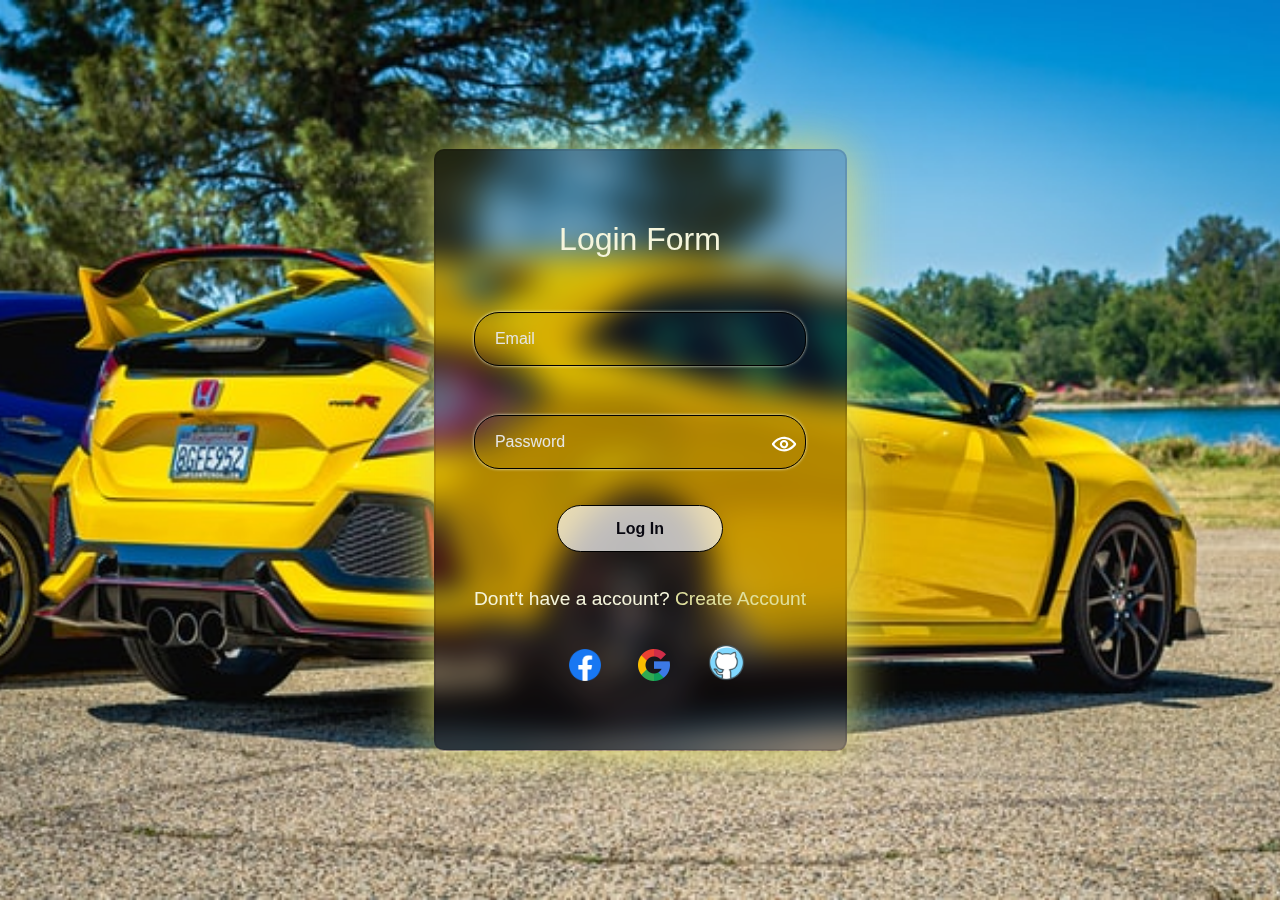
<file: Login_page.html>
<!DOCTYPE html>
<html lang="en">

<head>
    <title>CityConnect</title>
    <!-- <link rel="stylesheet" href="https://cdnjs.cloudflare.com/ajax/libs/font-awesome/5.15.4/css/all.min.css"> -->
    <link rel="stylesheet" href="Login_page_style.css">
    <!-- <link rel="stylesheet" href="style.css"> -->
</head>

<body>
    
    <section class="main-form">

        <div class="background">
            <div class="shape"></div>
            <div class="shape"></div>
            <div class="shape"></div>
        </div>
        <form style="display: block;">
            <h3>Login Form</h3>

            <label for="username">Username</label>
            <input type="text" placeholder="Email" id="username">

            <div id="password-container">
                <label for="password">Password</label>
                <input type="password" placeholder="Password" id="passwordInp">
                <button type="button" id="eye-button" onmousedown="revealPassword()">
                    <img src="img/login/login/eye-white.svg" alt="" id="eye-img">
                </button>

            </div>

            <button type="submit" onclick="validation()">Log In</button>

            <label id="noAcct">Dont't have a account? <a href="SignUp_page.html">Create Account</a></label>

            <div class="logos">
                <a href="#"> <img src="img/login/login/Facebook_Logo_(2019).png.webp" alt="facebook"></a>
                <a href="#"><img src="img/login/login/2702602.png" alt="google"></a>
                <a href="#" class="githubl"><img src="img/login/login/image_processing20220801-17461-1m9zilq.png"
                        alt="github"></a>
            </div>
        </form>
    </section>
</body>

<script>
    let passwordInp = document.querySelector("#passwordInp");
    let eyeImg = document.querySelector("#eye-img");
    function revealPassword() {
        if (passwordInp.getAttribute("type") === "password") {
            passwordInp.setAttribute("type", "text");
            eyeImg.setAttribute("src", "img/login/login/eye-white-crossed.svg");
        } else {
            passwordInp.setAttribute("type", "password");
            eyeImg.setAttribute("src", "img/login/login/eye-white.svg");
        }
    }

    function validation() {
        let status = validateForm();
        if (!status) {
            alert("Invalid email or password");
        } else {
            alert("Valid email or password");
        }
    }

    function validateForm() {
        let finalStatus = false;
        let mailStatus = false;
        let passwordStatus = false;
        // Get input values
        var email = document.getElementById('username').value;
        var password = document.getElementById('passwordInp').value;

        // Regular expression for email validation
        var emailRegex = /^[^\s@]+@[^\s@]+\.[^\s@]+$/;

        // Regular expressions for password validation
        var specialCharRegex = /[!@#$%^&*()_+\-=\[\]{};':"\\|,.<>\/?]/; // Special character
        var digitRegex = /\d/; // Digit
        var uppercaseRegex = /[A-Z]/; // Uppercase letter
        var lowercaseRegex = /[a-z]/; // Lowercase letter

        // Validate email
        if (!emailRegex.test(email)) {
            mailStatus = false;
        } else {
            mailStatus = true;
        }

        // Validate password
        if (
            !specialCharRegex.test(password) ||
            !digitRegex.test(password) ||
            !uppercaseRegex.test(password) ||
            !lowercaseRegex.test(password)
        ) {
            passwordStatus = false;
        } else {
            passwordStatus = true;
        }

        // Check if both email and password are valid
        if (mailStatus && passwordStatus) {
            finalStatus = true;
        } else {
            finalStatus = false;
        }
        return finalStatus;
    }

</script>

</html>
</file>
<file: style.css>
/* Google Fonts */
@import url("https://fonts.googleapis.com/css?family=Poppins:ital,wght@200;300;400;500;600;700&display=swap");

*{
    margin:0;
    padding: 0;
    box-sizing: border-box;
    scroll-padding-top: 2rem;
    scroll-behavior: smooth;
    list-style: none;
    font-family: "Poppins",sans-serif;
    text-decoration: none;
}

:root{
    --main-color: #fe5b3d;
    --second-color: #ffac38;
    --text-color:#444;
    --gradient: linear-gradient(#fe5b3d,#ffac38);
}
a {
    color: var(--main-color);
}
/* Custom scroll Bar */
html::-webkit-scrollbar{
    width: 0.5rem;
}
html::-webkit-scrollbar-track{
    background: transparent;
}
html::-webkit-scrollbar-thumb{
    background: var(--main-color);
    border-radius: 5rem;
}
section{
    padding: 50px 100px;
}
header{
    position: fixed;
    width: 100%;
    top: 0;
    right: 0;
    z-index: 1000;
    display: flex;
    align-items: center;
    justify-content: space-between;
    background: #eeeff1;
    padding: 15px 100px;

}
.logo img{
    width: 40px;
}
.navbar{
    display: flex;
}
.navbar li{
    position: relative;
}
.navbar a{
    font-size: 1rem;
    padding: 10px 20px;
    color: var(--text-color);
    font-weight: 500;
}
.navbar a:hover{
    color: red;
}
.navbar a::after{
    content: '';
    width: 0;
    height: 3px;
    background: var(--gradient);
    bottom: -4px;
    left: 0;
    position: absolute;
    transition: 0.5s;
}
.navbar a:hover::after{
    width: 100%;
}
#menu-icon{
    font-size: 24px;
    cursor: pointer;
    z-index: 10001;
    display: none;
}
.header-btn a{
    padding: 10px 20px;
    color: var(--text-color);
    font-weight: 500;
}
.header-btn .sign-in{
    background: #474fa0;
    color: #FFF;
    border-radius: 0.5rem;
}

.header-btn .sign-in:hover{
    background: var(--main-color);
}

.home{
    width: 100;
    min-height: 100vh;
    position: relative;
    background: url(img/Car\ Website\ –\ 1@2x.png);
    background-repeat: no-repeat;
    background-position: center right;
    background-size: cover;
    display: grid;
    align-items: center;
    grid-template-columns: repeat(2,1fr);
}
.text h1{
    font-size: 3.5rem;
    letter-spacing: 1px;
}
.text span{
    color: var(--main-color);
}
.text p{
    margin: 00.5rem 0 1rem;
}
.app-stores{
    display: flex;
}
.app-stores img{
    width: 100px;
    margin-right: 1 rem;
    cursor: pointer;
}
.form-container form{
    display: flex;
    flex-wrap: wrap;
    align-items: center;
    gap: 1rem;
    position: absolute;
    bottom: 4rem;
    left: 100px;
    background:#fff;
    padding: 20px;
    border-radius: 0.5rem;
}
.input-box{
    flex: 1 1 7rem;
    display: flex;
    flex-direction: column;
}
.input-box span{
    font-weight: 500;
}
.input-box input{
    padding: 500;
    outline: none;
    border: none;
    background-color: #eeeff1;
    border-radius: 0.5rem;
    font-size: 1rem;
}
.form-container form .btn{
    flex:1 1 7rem;
    padding: 10px 34px;
    border:none;
    border-radius: 0.5rem;
    background: #474fa0;
    color: #fff;
    font-size: 1rem;
    font-weight: 500;
}
.form-container form .btn:hover{
    background: var(--main-color);
}

.heading{
    text-align: center;
}

.heading span{
    font-weight: 500;
    text-transform: uppercase;
}

.heading h1{
    font-size: 2rem;
}

.ride-container{
    display: grid;
    align-items: center;
    grid-template-columns: repeat(auto-fit,minmax(250px,auto));
    margin-top: 2rem;
    gap: 1rem;
}

.ride-container .box{
    text-align: center;
    padding: 20px;
}

.ride-container .box .bx{
    font-size: 34px;
    padding: 10px;
    background:#eeeff1;
    border-radius: 0.5rem;
    color: var(--main-color);
}

.ride-container .box h2{
    font-size: 1.3rem;
    font-weight: 500;
    margin: 1.4rem 0 0.5rem;
}

.ride-container .box .bx:hover, .ride-container .bx .bxs-calendar-star{
    background: var(--gradient);
    color: #fff;

}

.services-container{
    display:grid;
    grid-template-columns: repeat(auto-fit,minmax(300px,auto));
    gap: 1rem;
    margin-top: 2rem;
}

.services-container .box{
    padding: 10px;
    border-radius: 1rem;
    box-shadow: 1px 4px 41px rgba(0,0,0,0.1);
}

.services-container .box:hover{
    box-shadow: 1px 4px 41px rgba(0,0,0,1);
}

.services-container .box .box-img img{
    width: 100%;
    height: 100%;
    border-radius: 1rem;
    object-fit: cover;
    object-position: center;
    opacity: 0.5;
    transition: 1s ease;
}

.services-container .box .box-img img:hover{
    opacity: 1;
    transition: 1s ease;
}

/* .services-container .box .box-img img{
    width: 100%;
    height: 100%;
    border-radius: 1rem;
    object-fit: cover;
    object-position: center;
    filter: grayscale(100%);
    -webkit-filter: grayscale(100%);
    -webkit-transition: all 1s ease;
}

.services-container .box .box-img img:hover{
    filter: grayscale(0%);
    filter: gray;
    -webkit-filter: grayscale(0%);
    filter: none;
    transition: 1s ease;
} */

.services-container .box p{
    padding: 0 10px;
    border: 1px solid var(--text-color);
    width: 58px;
    border-radius: 0.5rem;
    margin: 1rem 0 1 rem;
}


.services-container .box h3{
    font-weight: 1000;
}
.services-container .box h2{
    font-size: 1.1rem;
    font-weight: 600;
    color: var(--main-color);
    margin: 0.2rem 0 0.7rem;
}

.services-container .box h2 span{
    font-size: 1rem;
    font-weight: 500;
    color: var(--text-color);
    padding: 10px;
}

.services-container .box .btn{
    display: flex;
    justify-content: center;
    background: #474fa0;
    color: #fff;
    padding: 10px;
    border-radius: 0.5rem;
}

.services-container .box .btn:hover{
    background: var(--main-color);
}

.about-container{
    display: grid;
    grid-template-columns: repeat(2,1fr);
    margin-top: 2rem;
    align-items: center;
    gap:  1rem;
    margin-top: 1rem;
}

.about-img img{
    width: 100%;
}

.about-text span{
    font-weight: 500;
    color: var(--main-color);
    text-transform: uppercase;
}

.about-text p{
    margin: 0.5rem 0 1.4rem;
}

.about-text .btn{
    padding: 10px 20px;
    background: #474fa0;
    color: #fff;
    border-radius: 0.5rem;
}

.about-text .btn:hover{
    background: var(--main-color);
}

/* Reviews */
.reviews-container{
    display: grid;
    grid-template-columns: repeat(auto-fit,minmax(250px,auto));
    gap: 1rem;
    margin-top: 2rem;

}

.rev-img{
    width: 70px;
    height: 70px;
}

.rev-img img{
    width: 100%;
    height: 100%;
    border-radius: 50%;
    object-fit: cover;
    object-position: center;
    border: 2px solid var(--second-color);
}

.reviews-container .box{
    display: flex;
    flex-direction: column;
    align-items: center;
    text-align: center;
    padding: 20px;
    box-shadow: 1px 4px 41px rgba(0,0,0,0.5);
    border-radius: 0.5rem;
}

.reviews-container.box h2{
    font-size: inline;
    font-weight: 600;
    margin: 0.5rem 0 0.5rem;
}

.reviews-container .box p{
    font-style: italic;
}

.reviews-container .box .stars .bx{
    color: var(--main-color);
}

/* Newsletter */
.newsletter{
    background: linear-gradient(to top right,#fe5b3d,#ffac38);
    display: flex;
    flex-direction: column;
    align-items: center;
}
.newsletter h2{
    color: #fff;
    font-size: 1.8rem;

}
.newsletter .box{
    margin-top: 1rem;
    background: #fff;
    border-radius: 0.5rem;
    padding: 4px 8px;
    width: 350px;
    display: flex;
    justify-content: space-between;
}
.newsletter .box input{
    border: none;
    outline: none;
}
.newsletter .box .btn{
    background: #474fa0;
    color: #fff;
    padding: 8px 20px;
    border-radius: 0.5rem;
}

/* copyright */
.copyright{
    padding: 20px;
    display: flex;
    justify-content: space-between;
    align-items: centr;
}

.social a{
    color: #444;
    padding: 10px;
    font-size: 21px;
}

.social a:hover{
    color: blue;
    box-shadow: 0 0 5px blue;
    text-shadow: 0 0 5px blue;
}

/* Making Responsive */
@media(max-width:991px){
    header{
        padding: 18px 40px;
    }
    section{
        padding: 50px 40px;
    }
}

@media(max-width:881px){
    .home{
        background-position: left;
    }
    .form-container form{
        bottom: 0.2rem;
        left: 40px;
    }
}

@media(max-width:768px){
    header{
        padding: 11px 40px;
    }
    #menu-icon{
        display: initial;
    }
    .sign-up{
        display: none;
    }
    .text h2{
        font-size: 2.5rem;
    }
    .home{
        grid-template-columns: 1fr;
    }
    .form-container form{
        position: unset;
    }
    header .navbar{
        position: absolute;
        top: -500px;
        left: 0;
        right: 0;
        display: flex;
        flex-direction: column;
        background: #fff;
        box-shadow: 0 4px 4px rgba(0,0,0,0.1);
        transition:  0.2s ease;
        text-align: left;
    }
    .navbar.active{
        top: 100%;

    }
    .navbar a{
        padding: 1rem;
        border-left: 2px solid var(--main-color);
        margin: 1rem;
        display: block;
    }
    .navbar a:hover{
        color: #fff;
        background:var(--main-color);
        border: none;
    }
    .navbar a::after{
        display: none;
    }
    .heading span{
        font-size: 0.9rem;
        font-weight: 600;
    }
    .heading h1{
        font-size: 1.3rem;
    }
    .about-container{
        grid-template-columns: 1fr;
        text-align: center;
    }
    .about-img{
        padding: 1rem;
        order: 2;
    }
}
@media(max-width:568px){
    .copyright{
        flex-direction: column;
    }
    .newsletter .box{
        width: 284px;
    }
    .form-container{
        padding-top: 2rem;
    }
}
@media(max-width:350px){
    header{
        padding: 6px 14px;
    }
    .logo img{
        width: 30px;
    }
    section{
        padding: 50px 14px;
    }
    .header-btn .sign-in{
        padding: 7px 10px;
        font-size: 14px;
        font-weight: 400;
    }
    .text h1{
        font-size: 2rem;
    }
    .services-container{
        grid-template-columns: repeat(auto-fit,minmax(254px,auto));
    }
}
</file>
<file: Login_page_style.css>
/* Reset CSS */
*,
*:before,
*:after {
    padding: 0;
    margin: 0;
    box-sizing: border-box;
}

/* Body Styles */
.main-form {
    font-family: 'Poppins', sans-serif;
    background-image: url("img/car5.jpg");
    background-size: cover;
    background-position: center;
    margin: 0;
    padding: 0;
    height: 100vh;
    /* Full viewport height */
    display: flex;
    justify-content: center;
    align-items: center;
}

/* Form Styles */
form {
    max-width: 90%;
    /* Adjust as needed */
    /* width: 400px; */
    /* Set a fixed width for larger screens */
    background-color: rgba(32, 2, 2, 0.13);
    border-radius: 10px;
    backdrop-filter: blur(15px);
    border: 2px solid rgba(15, 1, 1, 0.1);
    /* box-shadow: 0 0 50px rgb(126, 169, 255); */
    box-shadow: 0 0 50px rgb(223, 223, 111);
    padding: 5% 3%;
    /* Adjust padding as needed */
    text-align: center;
}

/* Form Element Styles */
form * {
    color: beige;
    outline: none;
}

form h3 {
    color: beige;
    font-size: 2em;
    /* Responsive font size */
    font-weight: 500;
    line-height: 1.5;
}

label {
    color: beige;
    display: block;
    margin-top: 2vh;
    /* Responsive margin */
    font-size: 1.2em;
    /* Responsive font size */
    font-weight: 500;
    visibility: hidden;
}

#noAcct {
    visibility: visible;
}

#noAcct a {
    color: rgb(224, 224, 158);
}

input {
    height: 6vh;
    /* Responsive height */
    width: 100%;
    background-color: transparent;
    border-radius: 25px;
    padding: 0 20px;
    margin-top: 1vh;
    /* Responsive margin */
    font-size: 1em;
    /* Responsive font size */
    font-weight: 500;
    border: 1px solid black;
    /* box-shadow: 0 0 3px rgb(126, 169, 255); */
    box-shadow: 0 0 3px beige;
}

#password-container {
    position: relative;
}

#eye-img {
    width: 25px;
    border-radius: 50%;
}

#eye-button {
    position: absolute;
    background: transparent;
    padding: 0;
    width: fit-content;
    height: max-content;
    transform: translate(-150%, -56%);
    border-radius: 100%;
    border: none;
    padding-top: 2.9%;
}

::placeholder {
    color: #e5e5e5;
}

button {
    margin-top: 4vh;
    /* Responsive margin */
    width: 50%;
    background-color: rgba(255, 255, 255, 0.7);
    color: #080710;
    padding: 1.5vh 0;
    /* Responsive padding */
    font-size: 1em;
    /* Responsive font size */
    font-weight: 600;
    border-radius: 20vh;
    cursor: pointer;
    border: 1px solid black;
    margin-bottom: 2vh;
    transition-delay: 0.1s;
    transition-duration: 0.3s;
}

button:hover {
    background-color: rgba(0, 73, 83, 0.7);
    color: #ffffff;
    border: 2px solid white;
}

.footer-last-text {
    background-color: #E3E6F3;
    padding: 20px 80px;
    display: flex;
    justify-content: space-between;
    align-items: center;
    align-content: center;
}

/* Media Queries for Responsiveness */
@media screen and (max-width: 768px) {
    form {
        width: 55%;
        /* Adjust width for smaller screens */
    }

    form h3 {
        font-size: 1.5em;
        /* Adjust font size */
    }

    label {
        font-size: 1em;
        /* Adjust font size */
    }

    input {
        height: 40px;
        /* Adjust height */
        font-size: 0.9em;
        /* Adjust font size */
    }

    button {
        margin-top: 4vh;
        /* Adjust margin */
        font-size: 1em;
        /* Adjust font size */
    }
}

img {
    height: 2em;
    margin-top: 10%;
    margin-left: 10%;
}

a {
    text-decoration: none;
    color: lightblue;
}

.githubl>img {
    height: 2.3em;
}

img:hover {
    height: 2.5em;
    width: 2.5em;
}
</file>
